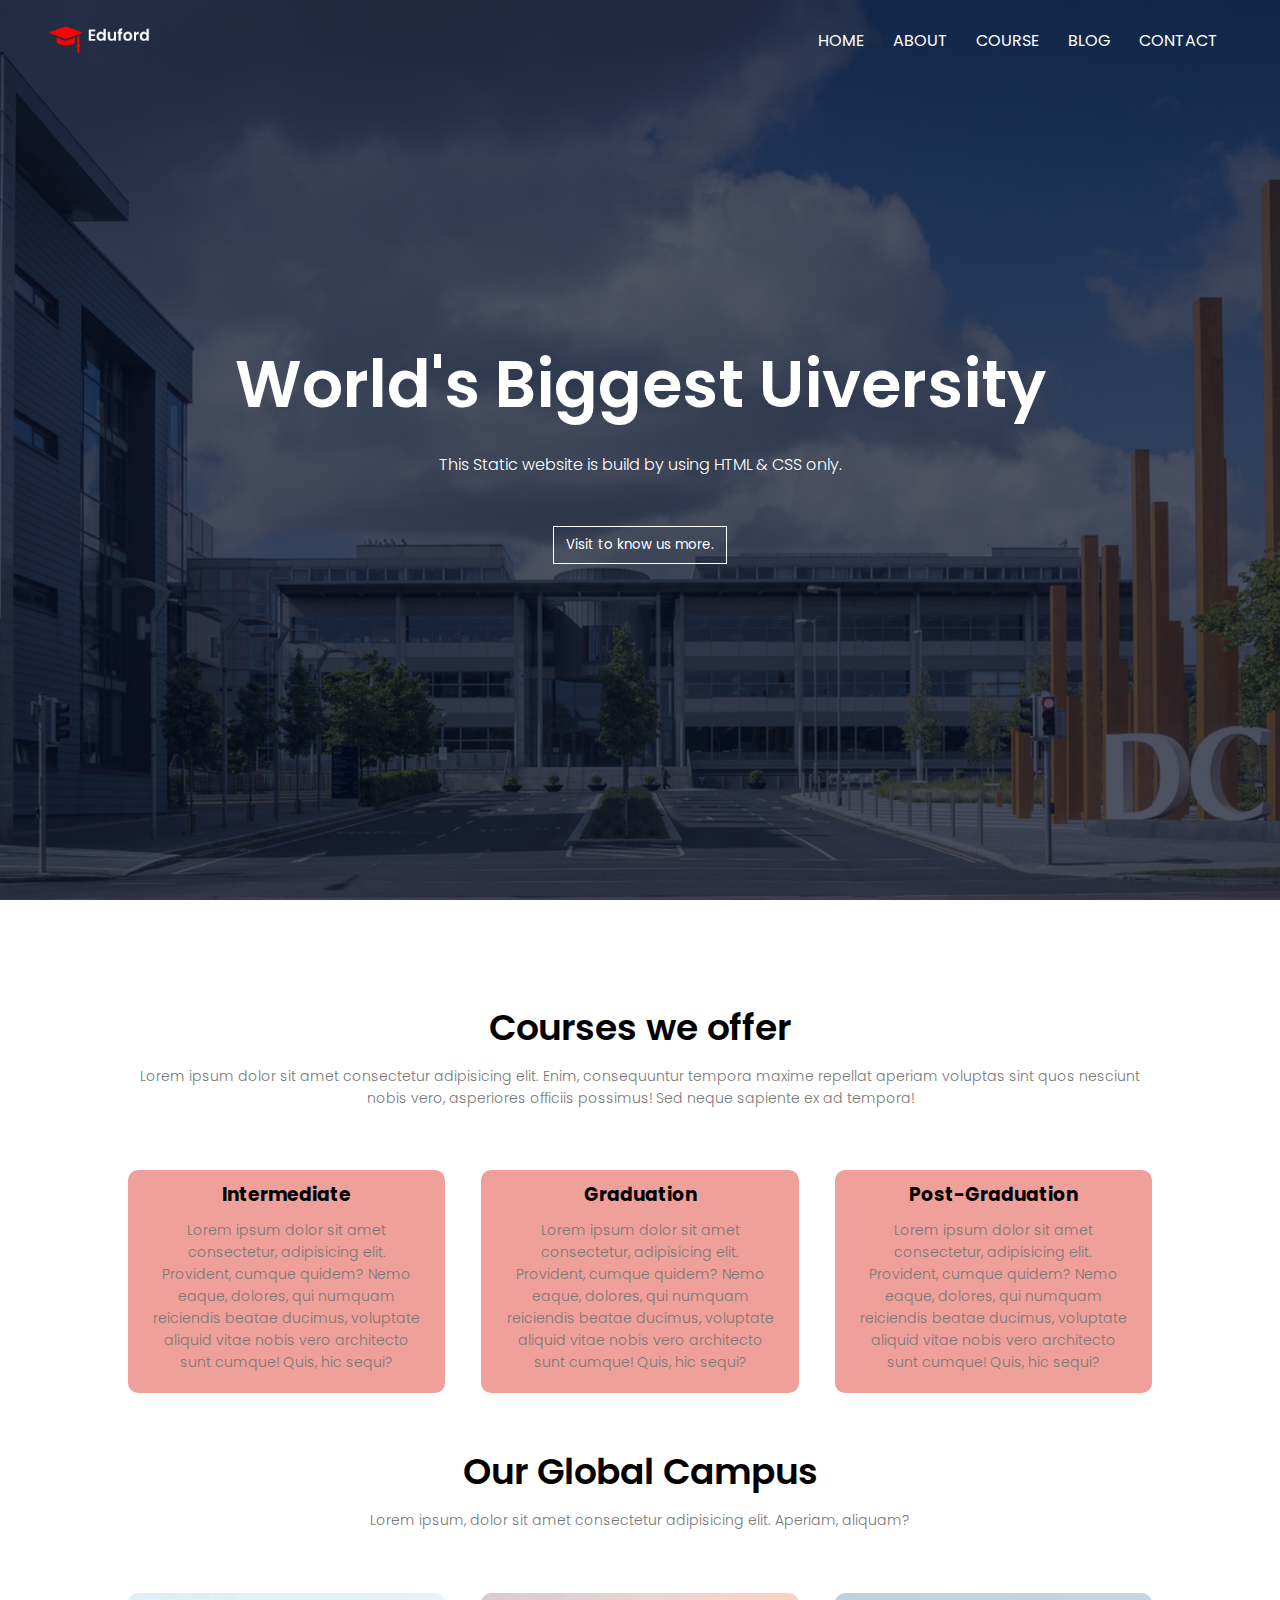
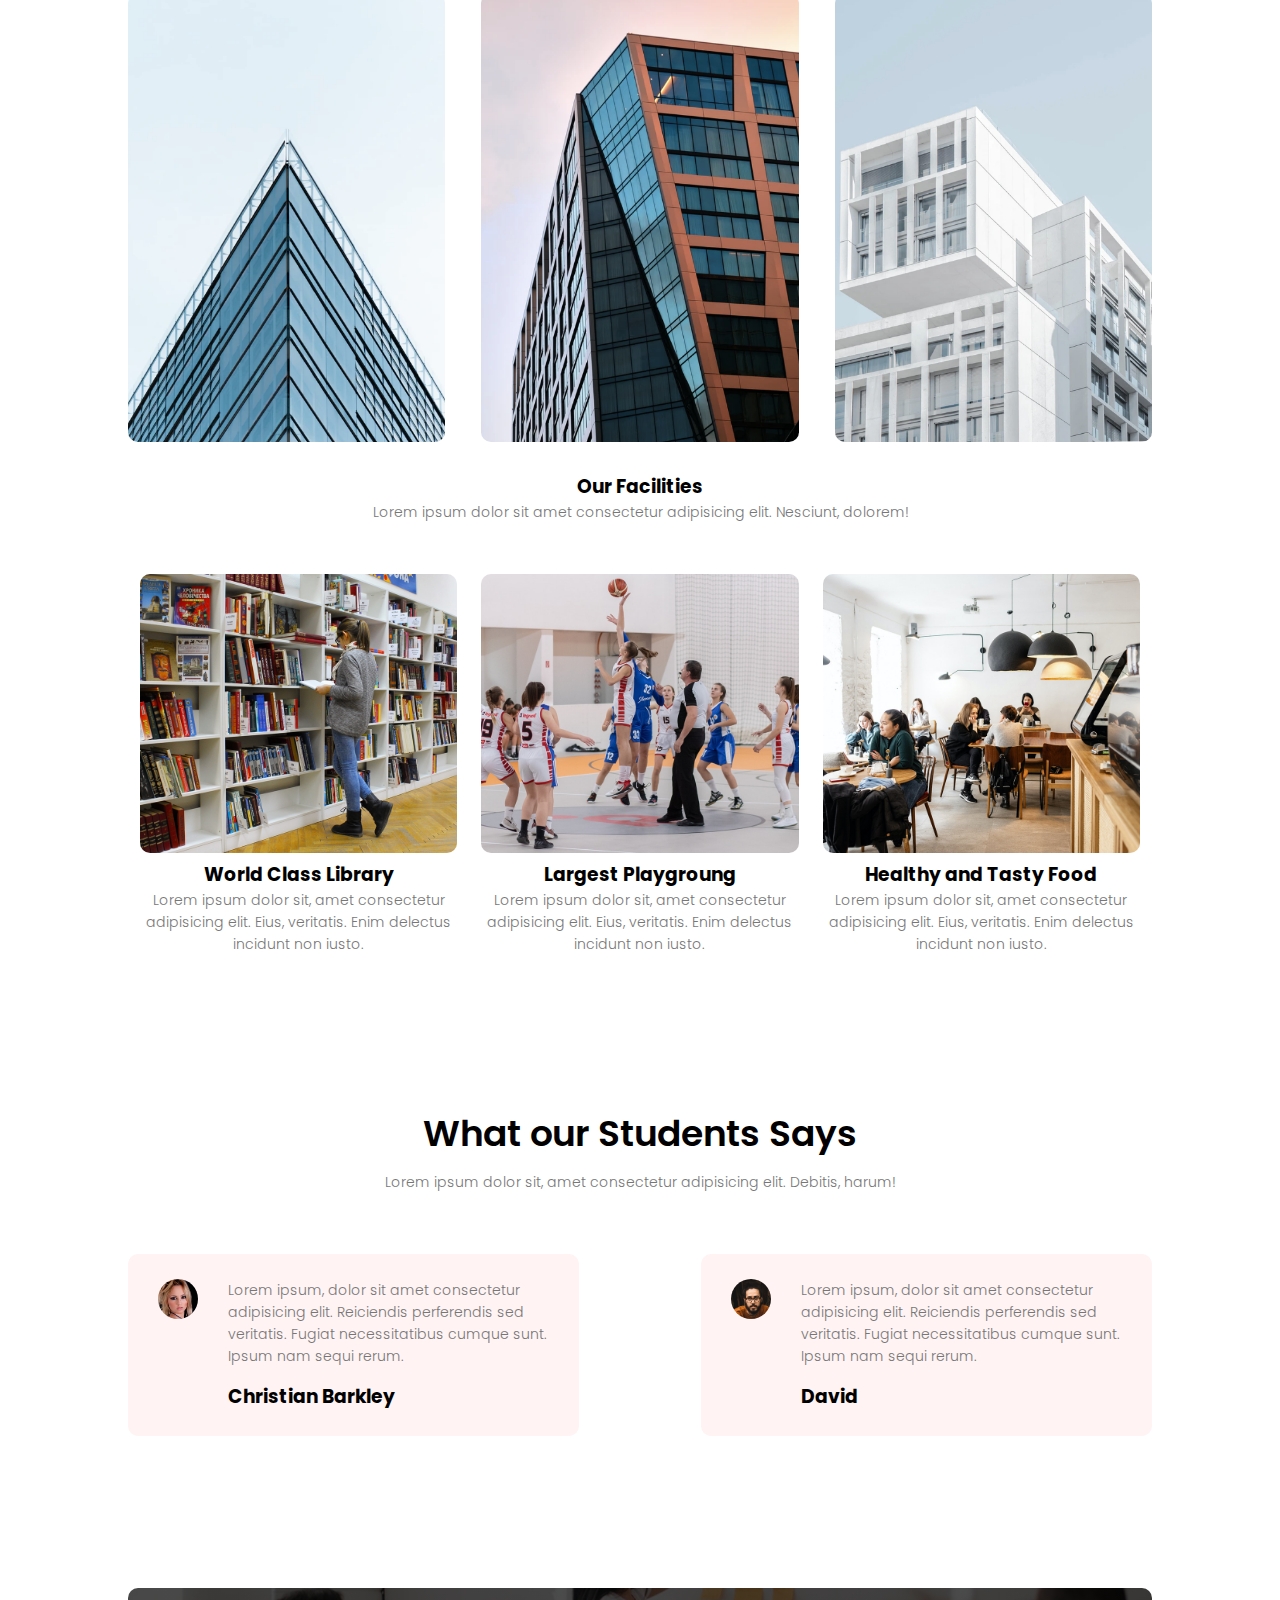
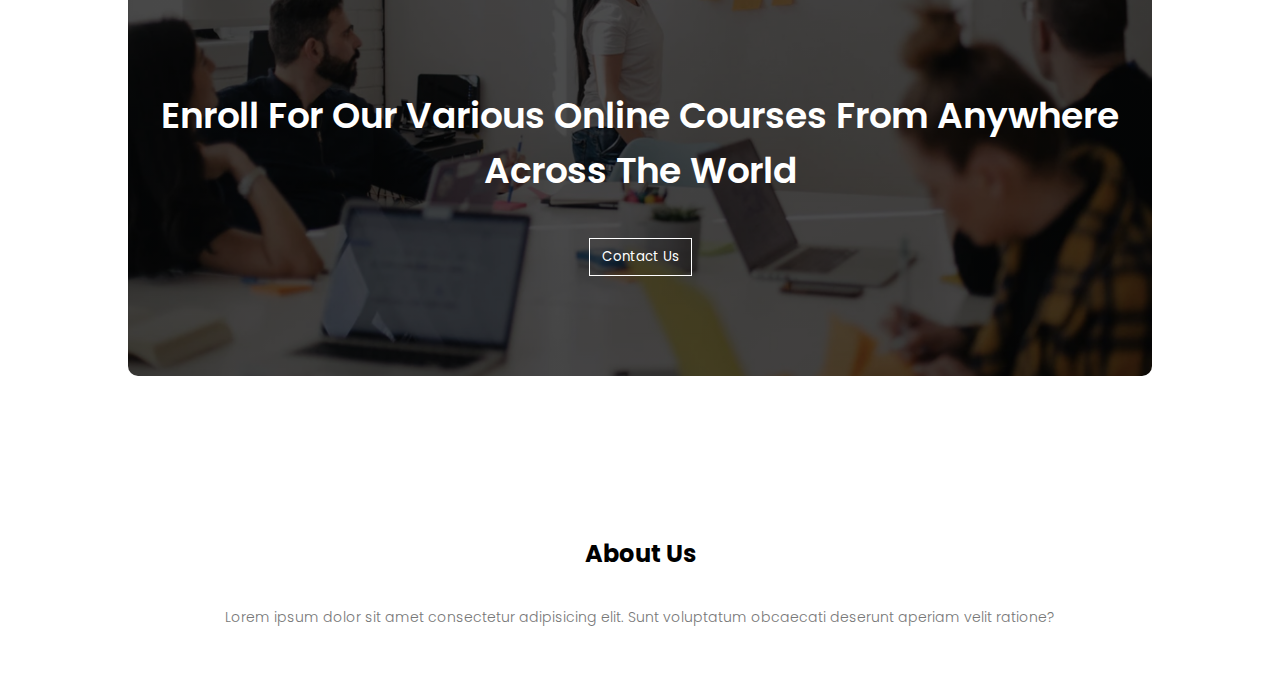
<file: index.html>
<!DOCTYPE html>
<html lang="en">
<head>
  <meta charset="UTF-8">
  <meta name="viewport" content="width=device-width, initial-scale=1.0">
  <link rel="stylesheet" href="./index.css">
  <link rel="stylesheet" href="https://cdnjs.cloudflare.com/ajax/libs/font-awesome/6.6.0/css/all.min.css" integrity="sha512-Kc323vGBEqzTmouAECnVceyQqyqdsSiqLQISBL29aUW4U/M7pSPA/gEUZQqv1cwx4OnYxTxve5UMg5GT6L4JJg==" crossorigin="anonymous" referrerpolicy="no-referrer" />
  <title>University</title>
</head>
<body>
  <section class="header">
<nav>
  <a href="./index.html"><img src="./eduford_img/logo.png" alt=""></a>

<div class="nav-link" id="navLinks">
  <ul>
    <i class="fa-regular fa-circle-xmark fa" onclick="hideMenu()"></i>
    <li><a href="index.html">HOME</a></li>
    <li><a href="About.html">ABOUT</a></li>
    <li><a href="Course.html">COURSE</a></li>
    <li><a href="Blog.html">BLOG</a></li>
    <li><a href="Contact.html">CONTACT</a></li>
  </ul>
</div>
<i class="fa-solid fa-bars fa" onclick="showMenu()"></i>
</nav>

<div class="text-box">
  <h1>World's Biggest Uiversity </h1>
  <p>This Static website is build by using HTML & CSS only.</p>
  <a href="">
    <button>Visit to know us more.</button>
  </a>
</div>
  </section>

  <section class="course">

    <h1>Courses we offer</h1>
    <p>Lorem ipsum dolor sit amet consectetur adipisicing elit. Enim, consequuntur tempora maxime repellat aperiam voluptas sint quos nesciunt nobis vero, asperiores officiis possimus! Sed neque sapiente ex ad tempora!</p>

    <div class="row">
      <div class="course-col">
        <h3>Intermediate</h3>
        <p>Lorem ipsum dolor sit amet consectetur, adipisicing elit. Provident, cumque quidem? Nemo eaque, dolores, qui numquam reiciendis beatae ducimus, voluptate aliquid vitae nobis vero architecto sunt cumque! Quis, hic sequi?</p>
      </div>

      <div class="course-col">
        <h3>Graduation</h3>
        <p>Lorem ipsum dolor sit amet consectetur, adipisicing elit. Provident, cumque quidem? Nemo eaque, dolores, qui numquam reiciendis beatae ducimus, voluptate aliquid vitae nobis vero architecto sunt cumque! Quis, hic sequi?</p>
      </div>

      <div class="course-col">
        <h3>Post-Graduation</h3>
        <p>Lorem ipsum dolor sit amet consectetur, adipisicing elit. Provident, cumque quidem? Nemo eaque, dolores, qui numquam reiciendis beatae ducimus, voluptate aliquid vitae nobis vero architecto sunt cumque! Quis, hic sequi?</p>
      </div>
    </div>
  </section>

  <section class="campus">
    <h1>Our Global Campus</h1>
    <p>Lorem ipsum, dolor sit amet consectetur adipisicing elit. Aperiam, aliquam?</p>

    <div class="row">
      <div class="campus-col">
        <img src="./eduford_img/london.png">
        <div class="layer">
          <h2>LONDON</h2>
        </div>
      </div>

      <div class="campus-col">
        <img src="./eduford_img/newyork.png">
        <div class="layer">
          <h2>NEW YORK</h2>
        </div>
      </div>

      <div class="campus-col">
        <img src="./eduford_img/washington.png">
        <div class="layer">
          <h2>WASHINGTON</h2>
        </div>
      </div>
    </div>

  </section>

  <section class="facilities">
    <h3>Our Facilities</h3>
    <p>Lorem ipsum dolor sit amet consectetur adipisicing elit. Nesciunt, dolorem!</p>

    <div class="row">
      <div class="facilities-col">
        <img src="./eduford_img/library.png">
        <h3>World Class Library</h3>
        <p>Lorem ipsum dolor sit, amet consectetur adipisicing elit. Eius, veritatis. Enim delectus incidunt non iusto.</p>
      </div>

      <div class="facilities-col">
        <img src="./eduford_img/basketball.png">
        <h3>Largest Playgroung</h3>
        <p>Lorem ipsum dolor sit, amet consectetur adipisicing elit. Eius, veritatis. Enim delectus incidunt non iusto.</p>
      </div>

      <div class="facilities-col">
        <img src="./eduford_img/cafeteria.png">
        <h3>Healthy and Tasty Food</h3>
        <p>Lorem ipsum dolor sit, amet consectetur adipisicing elit. Eius, veritatis. Enim delectus incidunt non iusto.</p>
      </div>
    </div>
  </section>

  <section class="testimonials">
    <h1>What our Students Says</h1>
    <p>Lorem ipsum dolor sit, amet consectetur adipisicing elit. Debitis, harum!</p>

    <div class="row">
    <div class="testimonial-col">
      <img src="./eduford_img/user1.jpg" alt="">
      <div>
        <p>Lorem ipsum, dolor sit amet consectetur adipisicing elit. Reiciendis perferendis sed veritatis. Fugiat necessitatibus cumque sunt. Ipsum nam sequi rerum.</p>
        <h3>Christian Barkley</h3>
        <i class="fa-solid fa-star fa"></i>
        <i class="fa-solid fa-star fa"></i>
        <i class="fa-solid fa-star fa"></i>
        <i class="fa-solid fa-star fa"></i>
        <i class="fa-solid fa-star-sharp-half-stroke fa"></i>
      </div>
    </div>

    <div class="testimonial-col">
      <img src="./eduford_img/user2.jpg" alt="">
      <div>
        <p>Lorem ipsum, dolor sit amet consectetur adipisicing elit. Reiciendis perferendis sed veritatis. Fugiat necessitatibus cumque sunt. Ipsum nam sequi rerum.</p>
        <h3>David</h3>
        <i class="fa-solid fa-star fa"></i>
        <i class="fa-solid fa-star fa"></i>
        <i class="fa-solid fa-star fa"></i>
        <i class="fa-solid fa-star-sharp-half-stroke fa"></i>
        <i class="fa-light fa-star-sharp fa"></i>
      </div>
    </div>
    </div>
  </section>

  <section class="cta">
    <h1>Enroll For Our Various Online Courses From Anywhere Across The World</h1>
    <a href=""><button>
      Contact Us
    </button></a>
  </section>

  <section class="footer">
    <h2>About Us</h2>
    <p>Lorem ipsum dolor sit amet consectetur adipisicing elit. Sunt voluptatum obcaecati deserunt aperiam velit ratione?</p>

    <div class="icons">
      <i class="fa-brands fa-facebook fa"></i>
      <i class="fa-brands fa-instagram fa"></i>
      <i class="fa-brands fa-twitter fa"></i>
      <i class="fa-brands fa-linkedin fa"></i>
    </div>
  </section>

  <script>
    let navLinks = document.getElementById("navLinks");

    function showMenu(){
      navLinks.style.right = "0"
    }

    function hideMenu(){
      navLinks.style.right = "-200px"
    }
  </script>
</body>
</html>
</file>
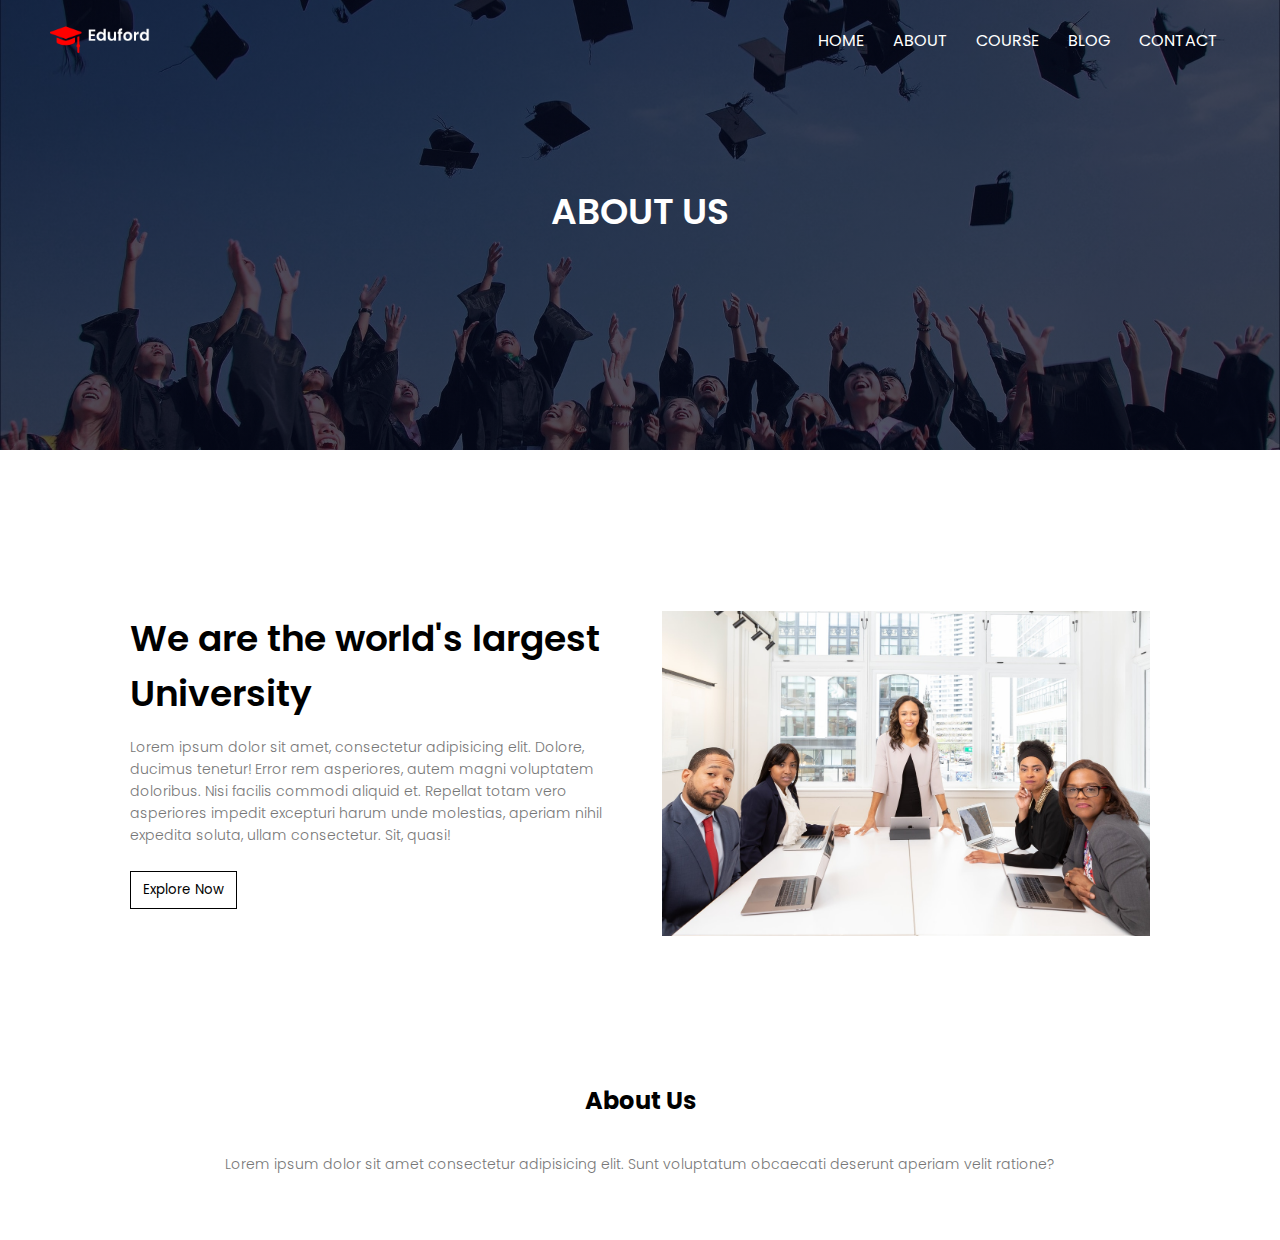
<file: About.html>
<!DOCTYPE html>
<html lang="en">
<head>
  <meta charset="UTF-8">
  <meta name="viewport" content="width=device-width, initial-scale=1.0">
  <link rel="stylesheet" href="./index.css">
  <link rel="stylesheet" href="https://cdnjs.cloudflare.com/ajax/libs/font-awesome/6.6.0/css/all.min.css" integrity="sha512-Kc323vGBEqzTmouAECnVceyQqyqdsSiqLQISBL29aUW4U/M7pSPA/gEUZQqv1cwx4OnYxTxve5UMg5GT6L4JJg==" crossorigin="anonymous" referrerpolicy="no-referrer" />
  <title>University</title>
</head>
<body>
  <section class="sub-header">
<nav>
  <a href="./index.html"><img src="./eduford_img/logo.png" alt=""></a>

<div class="nav-link" id="navLinks">
  <ul>
    <i class="fa-regular fa-circle-xmark fa" onclick="hideMenu()"></i>
    <li><a href="index.html">HOME</a></li>
    <li><a href="About.html">ABOUT</a></li>
    <li><a href="Course.html">COURSE</a></li>
    <li><a href="Blog.html">BLOG</a></li>
    <li><a href="Contact.html">CONTACT</a></li>
  </ul>
</div>
<i class="fa-solid fa-bars fa" onclick="showMenu()"></i>
</nav>

<h1>ABOUT US</h1>
  </section>

<section class="about-us">
  <div class="row">
    <div class="about-col">
      <h1>We are the world's largest University</h1>
      <p>Lorem ipsum dolor sit amet, consectetur adipisicing elit. Dolore, ducimus tenetur! Error rem asperiores, autem magni voluptatem doloribus. Nisi facilis commodi aliquid et. Repellat totam vero asperiores impedit excepturi harum unde molestias, aperiam nihil expedita soluta, ullam consectetur. Sit, quasi!</p>
      <a href=""><button>Explore Now</button></a>
    </div>

    <div class="about-col">
      <img src="./eduford_img/about.jpg" alt="">
    </div>
  </div>

</section>
 


  <section class="footer">
    <h2>About Us</h2>
    <p>Lorem ipsum dolor sit amet consectetur adipisicing elit. Sunt voluptatum obcaecati deserunt aperiam velit ratione?</p>

    <div class="icons">
      <i class="fa-brands fa-facebook fa"></i>
      <i class="fa-brands fa-instagram fa"></i>
      <i class="fa-brands fa-twitter fa"></i>
      <i class="fa-brands fa-linkedin fa"></i>
    </div>
  </section>

  <script>
    let navLinks = document.getElementById("navLinks");

    function showMenu(){
      navLinks.style.right = "0"
      navLinks.style.opacity = "1"
    }

    function hideMenu(){
      navLinks.style.right = "-200px"
      navLinks.style.opacity = "0"
    }
  </script>
</body>
</html>
</file>
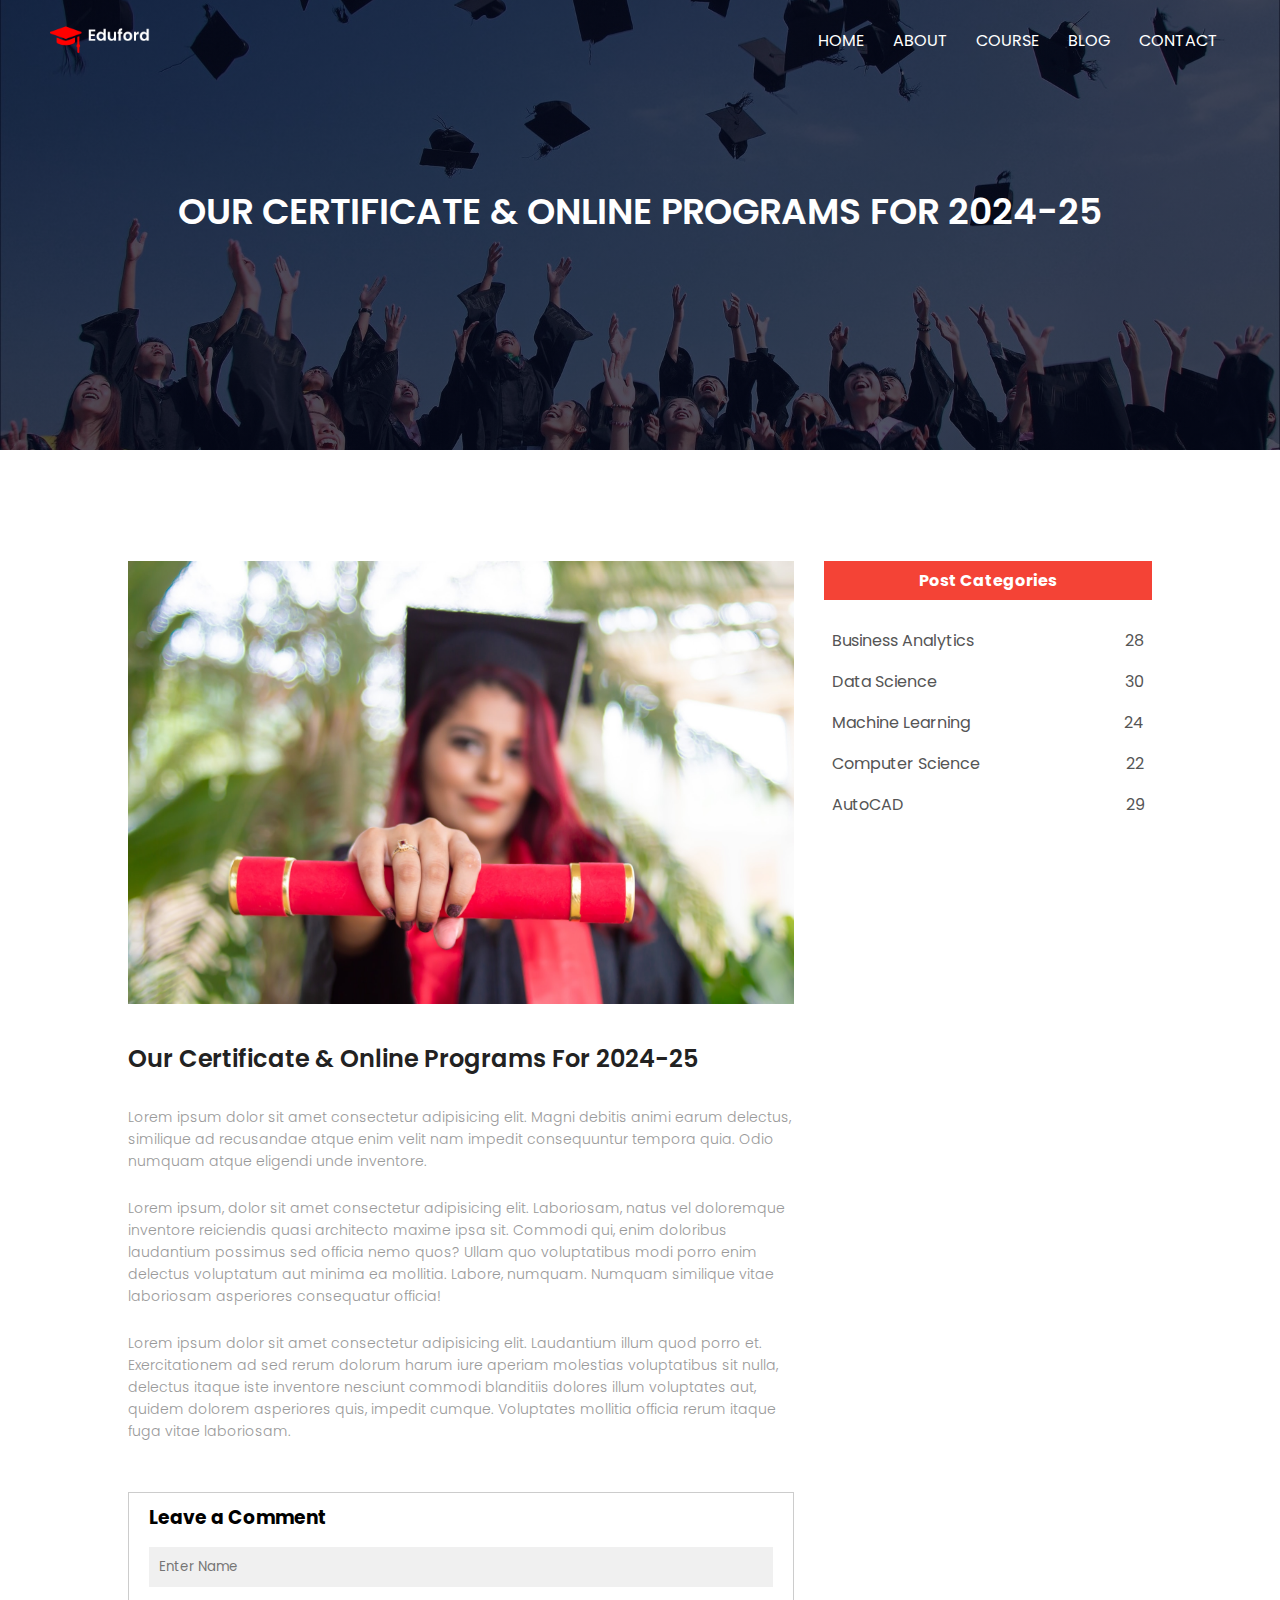
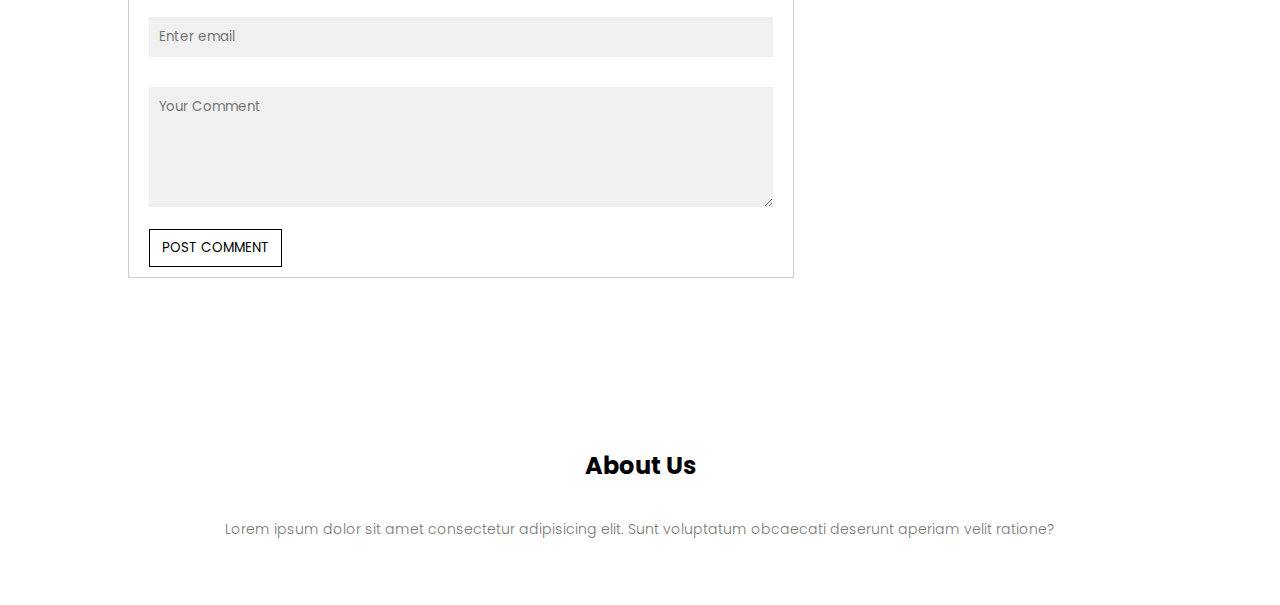
<file: Blog.html>
<!DOCTYPE html>
<html lang="en">
<head>
  <meta charset="UTF-8">
  <meta name="viewport" content="width=device-width, initial-scale=1.0">
  <link rel="stylesheet" href="./index.css">
  <link rel="stylesheet" href="https://cdnjs.cloudflare.com/ajax/libs/font-awesome/6.6.0/css/all.min.css" integrity="sha512-Kc323vGBEqzTmouAECnVceyQqyqdsSiqLQISBL29aUW4U/M7pSPA/gEUZQqv1cwx4OnYxTxve5UMg5GT6L4JJg==" crossorigin="anonymous" referrerpolicy="no-referrer" />
  <title>University</title>
</head>
<body>
  <section class="sub-header">
<nav>
  <a href="./index.html"><img src="./eduford_img/logo.png" alt=""></a>

<div class="nav-link" id="navLinks">
  <ul>
    <i class="fa-regular fa-circle-xmark fa" onclick="hideMenu()"></i>
    <li><a href="index.html">HOME</a></li>
    <li><a href="About.html">ABOUT</a></li>
    <li><a href="Course.html">COURSE</a></li>
    <li><a href="Blog.html">BLOG</a></li>
    <li><a href="Contact.html">CONTACT</a></li>
  </ul>
</div>
<i class="fa-solid fa-bars fa" onclick="showMenu()"></i>
</nav>

<h1>OUR CERTIFICATE & ONLINE PROGRAMS FOR 2024-25</h1>
  </section>

  <div class="blog-content">
    <div class="row">
      <div class="blog-left">
<img src="./eduford_img/certificate.jpg">
<h2>Our Certificate & Online Programs For 2024-25</h2>
<p>Lorem ipsum dolor sit amet consectetur adipisicing elit. Magni debitis animi earum delectus, similique ad recusandae atque enim velit nam impedit consequuntur tempora quia. Odio numquam atque eligendi unde inventore.</p>
<br>
<p>Lorem ipsum, dolor sit amet consectetur adipisicing elit. Laboriosam, natus vel doloremque inventore reiciendis quasi architecto maxime ipsa sit. Commodi qui, enim doloribus laudantium possimus sed officia nemo quos? Ullam quo voluptatibus modi porro enim delectus voluptatum aut minima ea mollitia. Labore, numquam. Numquam similique vitae laboriosam asperiores consequatur officia!</p>
<br>
<p>Lorem ipsum dolor sit amet consectetur adipisicing elit. Laudantium illum quod porro et. Exercitationem ad sed rerum dolorum harum iure aperiam molestias voluptatibus sit nulla, delectus itaque iste inventore nesciunt commodi blanditiis dolores illum voluptates aut, quidem dolorem asperiores quis, impedit cumque. Voluptates mollitia officia rerum itaque fuga vitae laboriosam.</p>


<div class="comment-box">
  <h3>Leave a Comment</h3>
  <form class="comment-form">
<input type="text" placeholder="Enter Name">
<input type="email" placeholder="Enter email">
<textarea rows="5" placeholder="Your Comment"></textarea>
<button type="submit">POST COMMENT </button>
  </form>
</div>
      </div>

      <div class="blog-right">
<h3>Post Categories</h3>
<div>
  <span>Business Analytics</span>
  <span>28</span>
</div>

<div>
  <span>Data Science</span>
  <span>30</span>
</div>

<div>
  <span>Machine Learning</span>
  <span>24</span>
</div>

<div>
  <span>Computer Science</span>
  <span>22</span>
</div>

<div>
  <span>AutoCAD</span>
  <span>29</span>
</div>
      </div>
    </div>
  </div>


  <section class="footer">
    <h2>About Us</h2>
    <p>Lorem ipsum dolor sit amet consectetur adipisicing elit. Sunt voluptatum obcaecati deserunt aperiam velit ratione?</p>

    <div class="icons">
      <i class="fa-brands fa-facebook fa"></i>
      <i class="fa-brands fa-instagram fa"></i>
      <i class="fa-brands fa-twitter fa"></i>
      <i class="fa-brands fa-linkedin fa"></i>
    </div>
  </section>

  <script>
    let navLinks = document.getElementById("navLinks");

    function showMenu(){
      navLinks.style.right = "0"
      navLinks.style.opacity = "1"
    }

    function hideMenu(){
      navLinks.style.right = "-200px"
      navLinks.style.opacity = "0"
    }
  </script>
</body>
</html>
</file>
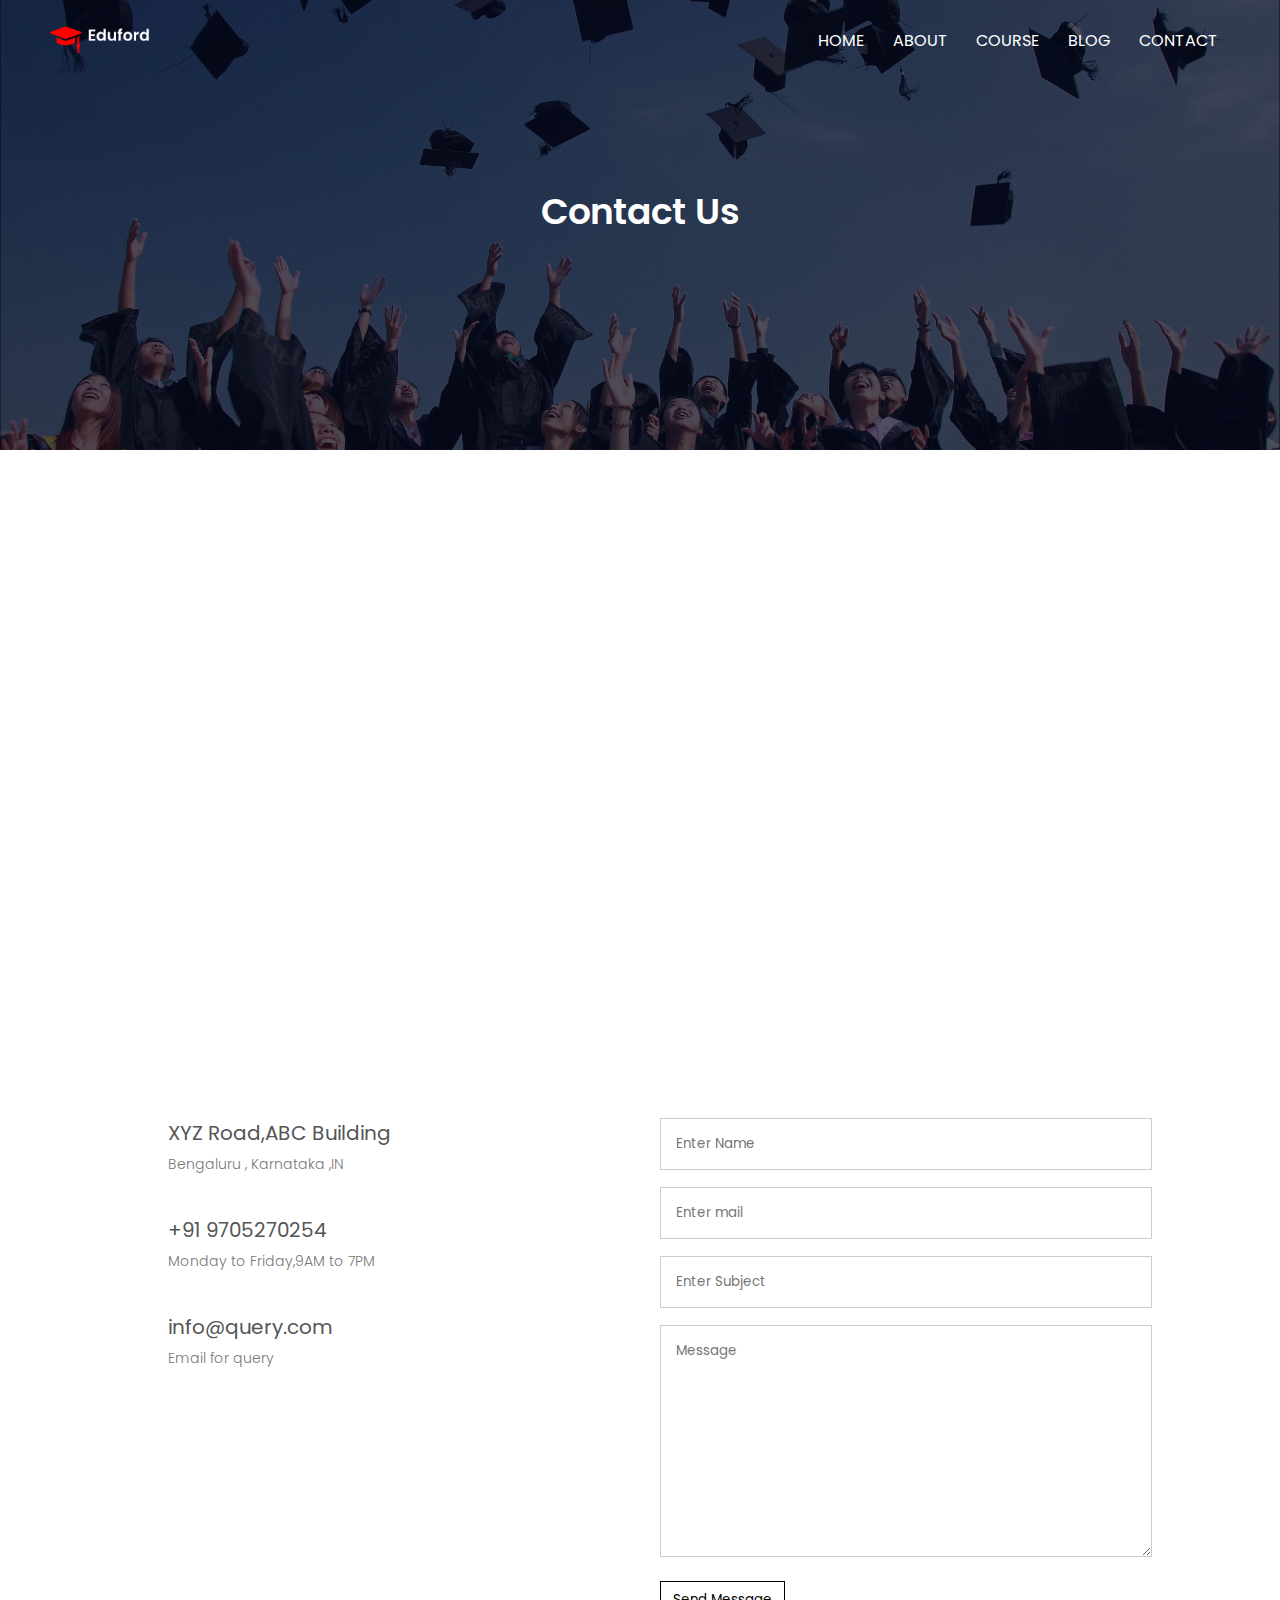
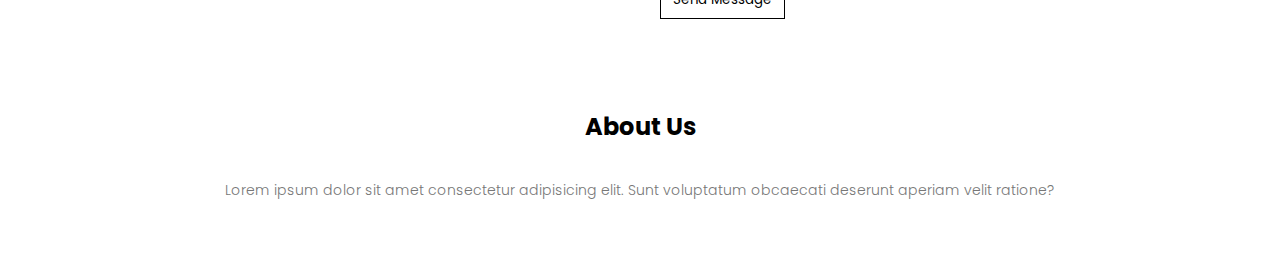
<file: Contact.html>
<!DOCTYPE html>
<html lang="en">
<head>
  <meta charset="UTF-8">
  <meta name="viewport" content="width=device-width, initial-scale=1.0">
  <link rel="stylesheet" href="./index.css">
  <link rel="stylesheet" href="https://cdnjs.cloudflare.com/ajax/libs/font-awesome/6.6.0/css/all.min.css" integrity="sha512-Kc323vGBEqzTmouAECnVceyQqyqdsSiqLQISBL29aUW4U/M7pSPA/gEUZQqv1cwx4OnYxTxve5UMg5GT6L4JJg==" crossorigin="anonymous" referrerpolicy="no-referrer" />
  <title>University</title>
</head>
<body>
  <section class="sub-header">
<nav>
  <a href="./index.html"><img src="./eduford_img/logo.png" alt=""></a>

<div class="nav-link" id="navLinks">
  <ul>
    <i class="fa-regular fa-circle-xmark fa" onclick="hideMenu()"></i>
    <li><a href="index.html">HOME</a></li>
    <li><a href="About.html">ABOUT</a></li>
    <li><a href="Course.html">COURSE</a></li>
    <li><a href="Blog.html">BLOG</a></li>
    <li><a href="Contact.html">CONTACT</a></li>
  </ul>
</div>
<i class="fa-solid fa-bars fa" onclick="showMenu()"></i>
</nav>

<h1>Contact Us</h1>
  </section>

  <section class="location">
    <iframe src="https://www.google.com/maps/embed?pb=!1m18!1m12!1m3!1d124416.12300352329!2d77.45037317276004!3d12.971605607868163!2m3!1f0!2f0!3f0!3m2!1i1024!2i768!4f13.1!3m3!1m2!1s0x3bae1670c9b44e6d%3A0xf8dfc3e8517e4fe0!2sBengaluru%2C%20Karnataka!5e0!3m2!1sen!2sin!4v1726252061724!5m2!1sen!2sin" width="600" height="450" style="border:0;" allowfullscreen="" loading="lazy" referrerpolicy="no-referrer-when-downgrade"></iframe>
  </section>

  <section class="contact-us">
    <div class="row">
      <div class="contact-col">
        <div>
          <i class="fa-solid fa-house fa"></i>
          <span>
            <h5>XYZ Road,ABC Building</h5>
            <p>Bengaluru , Karnataka ,IN</p>
          </span>
        </div>

        <div>
          <i class="fa-solid fa-phone fa"></i>
          <span>
            <h5>+91 9705270254</h5>
            <p>Monday to Friday,9AM to 7PM</p>
          </span>
        </div>

        <div>
          <i class="fa-solid fa-message fa"></i>
          <span>
            <h5>info@query.com</h5>
            <p>Email for query</p>
          </span>
        </div>
      </div>

      <div class="contact-col">
        <form action="">
          <input type="text" placeholder="Enter Name" required>
          <input type="email" placeholder="Enter mail" required>
          <input type="text" placeholder="Enter Subject" required>
          <textarea rows="10" placeholder="Message" required></textarea>
          <button type="submit">Send Message</button>
        </form>
      </div>
    </div>
  </section>



  <section class="footer">
    <h2>About Us</h2>
    <p>Lorem ipsum dolor sit amet consectetur adipisicing elit. Sunt voluptatum obcaecati deserunt aperiam velit ratione?</p>

    <div class="icons">
      <i class="fa-brands fa-facebook fa"></i>
      <i class="fa-brands fa-instagram fa"></i>
      <i class="fa-brands fa-twitter fa"></i>
      <i class="fa-brands fa-linkedin fa"></i>
    </div>
  </section>

  <script>
    let navLinks = document.getElementById("navLinks");

    function showMenu(){
      navLinks.style.right = "0"
      navLinks.style.opacity = "1"
    }

    function hideMenu(){
      navLinks.style.right = "-200px"
      navLinks.style.opacity = "0"
    }
  </script>
</body>
</html>
</file>
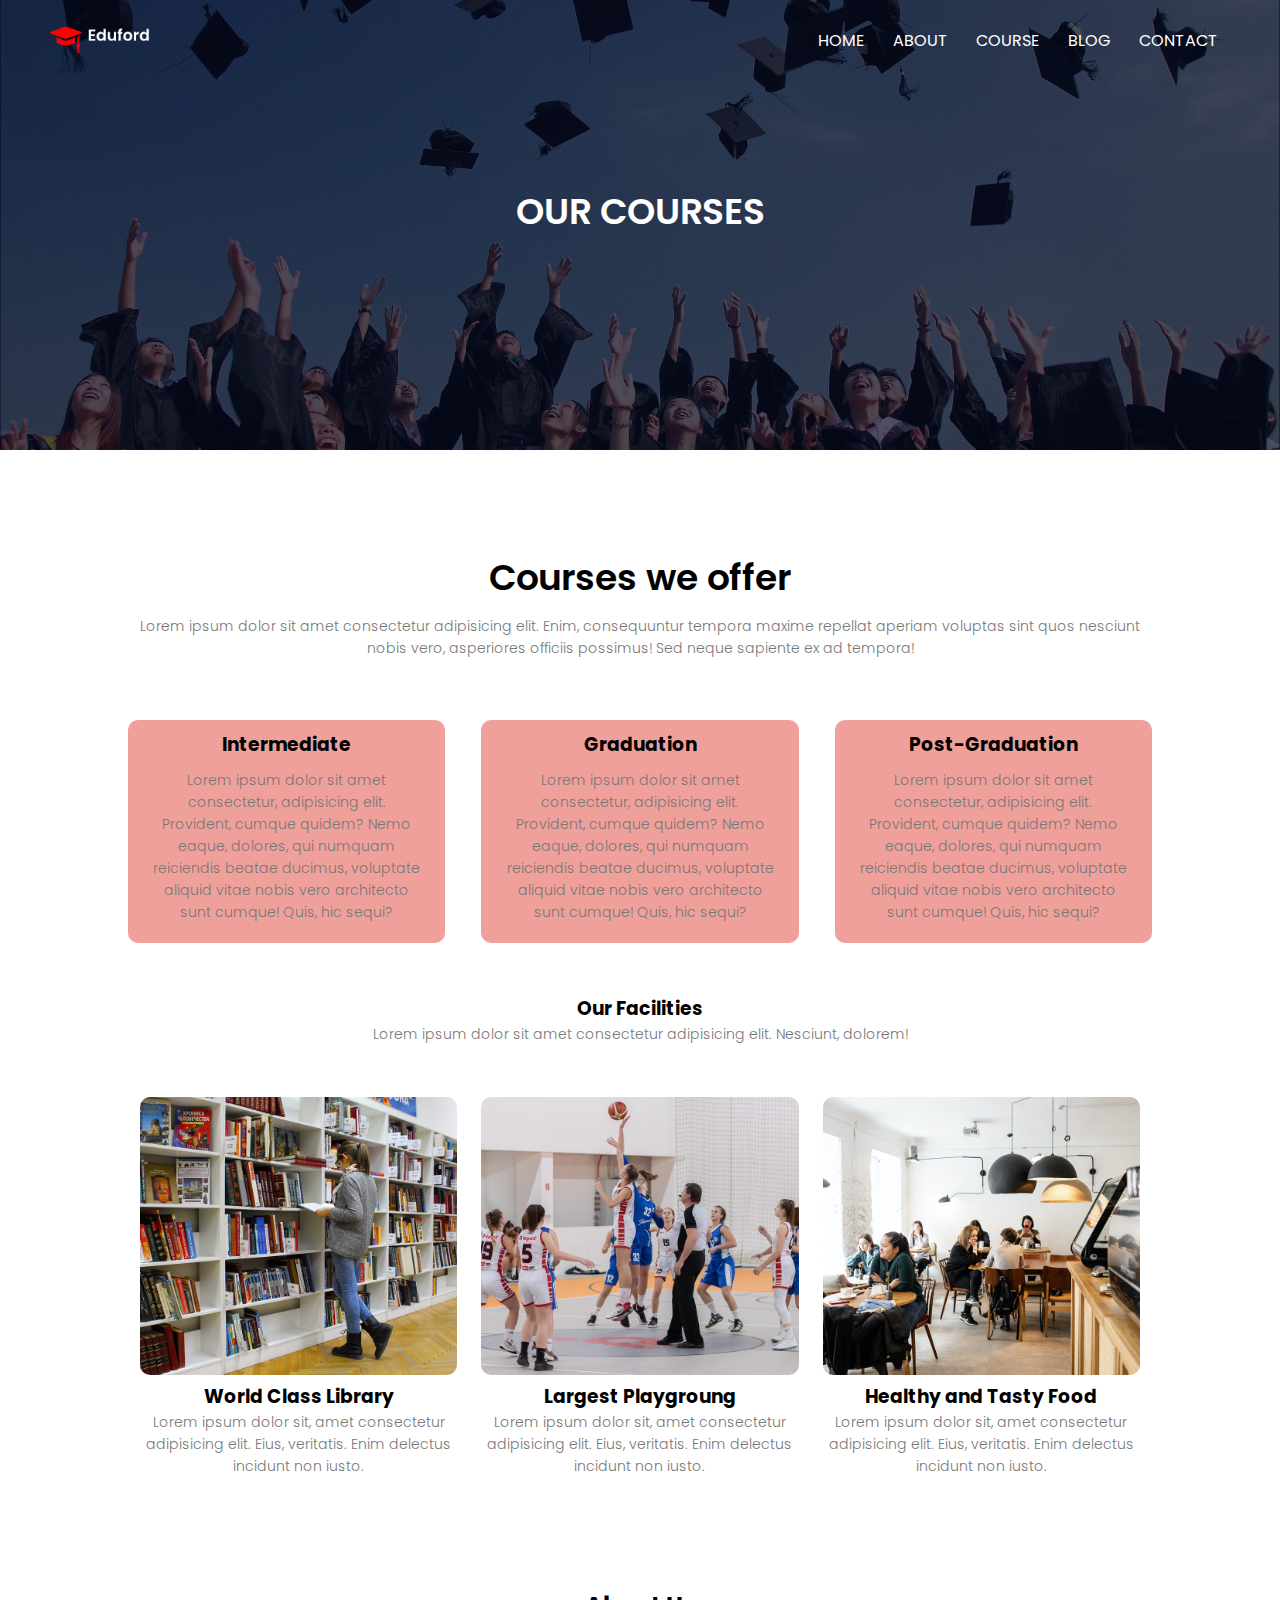
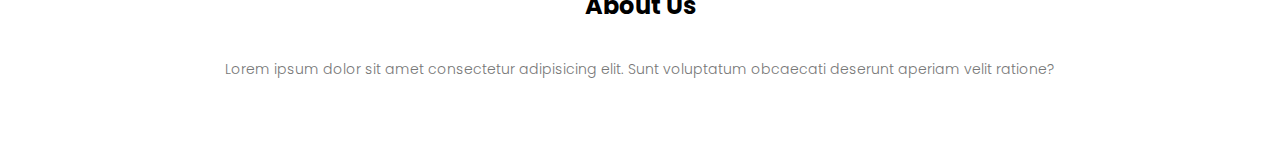
<file: Course.html>
<!DOCTYPE html>
<html lang="en">
<head>
  <meta charset="UTF-8">
  <meta name="viewport" content="width=device-width, initial-scale=1.0">
  <link rel="stylesheet" href="./index.css">
  <link rel="stylesheet" href="https://cdnjs.cloudflare.com/ajax/libs/font-awesome/6.6.0/css/all.min.css" integrity="sha512-Kc323vGBEqzTmouAECnVceyQqyqdsSiqLQISBL29aUW4U/M7pSPA/gEUZQqv1cwx4OnYxTxve5UMg5GT6L4JJg==" crossorigin="anonymous" referrerpolicy="no-referrer" />
  <title>University</title>
</head>
<body>
  <section class="sub-header">
<nav>
  <a href="./index.html"><img src="./eduford_img/logo.png" alt=""></a>

<div class="nav-link" id="navLinks">
  <ul>
    <i class="fa-regular fa-circle-xmark fa" onclick="hideMenu()"></i>
    <li><a href="index.html">HOME</a></li>
    <li><a href="About.html">ABOUT</a></li>
    <li><a href="Course.html">COURSE</a></li>
    <li><a href="Blog.html">BLOG</a></li>
    <li><a href="Contact.html">CONTACT</a></li>
  </ul>
</div>
<i class="fa-solid fa-bars fa" onclick="showMenu()"></i>
</nav>

<h1>OUR COURSES</h1>
  </section>

  <section class="course">

    <h1>Courses we offer</h1>
    <p>Lorem ipsum dolor sit amet consectetur adipisicing elit. Enim, consequuntur tempora maxime repellat aperiam voluptas sint quos nesciunt nobis vero, asperiores officiis possimus! Sed neque sapiente ex ad tempora!</p>

    <div class="row">
      <div class="course-col">
        <h3>Intermediate</h3>
        <p>Lorem ipsum dolor sit amet consectetur, adipisicing elit. Provident, cumque quidem? Nemo eaque, dolores, qui numquam reiciendis beatae ducimus, voluptate aliquid vitae nobis vero architecto sunt cumque! Quis, hic sequi?</p>
      </div>

      <div class="course-col">
        <h3>Graduation</h3>
        <p>Lorem ipsum dolor sit amet consectetur, adipisicing elit. Provident, cumque quidem? Nemo eaque, dolores, qui numquam reiciendis beatae ducimus, voluptate aliquid vitae nobis vero architecto sunt cumque! Quis, hic sequi?</p>
      </div>

      <div class="course-col">
        <h3>Post-Graduation</h3>
        <p>Lorem ipsum dolor sit amet consectetur, adipisicing elit. Provident, cumque quidem? Nemo eaque, dolores, qui numquam reiciendis beatae ducimus, voluptate aliquid vitae nobis vero architecto sunt cumque! Quis, hic sequi?</p>
      </div>
    </div>
  </section>
 

  <section class="facilities">
    <h3>Our Facilities</h3>
    <p>Lorem ipsum dolor sit amet consectetur adipisicing elit. Nesciunt, dolorem!</p>

    <div class="row">
      <div class="facilities-col">
        <img src="./eduford_img/library.png">
        <h3>World Class Library</h3>
        <p>Lorem ipsum dolor sit, amet consectetur adipisicing elit. Eius, veritatis. Enim delectus incidunt non iusto.</p>
      </div>

      <div class="facilities-col">
        <img src="./eduford_img/basketball.png">
        <h3>Largest Playgroung</h3>
        <p>Lorem ipsum dolor sit, amet consectetur adipisicing elit. Eius, veritatis. Enim delectus incidunt non iusto.</p>
      </div>

      <div class="facilities-col">
        <img src="./eduford_img/cafeteria.png">
        <h3>Healthy and Tasty Food</h3>
        <p>Lorem ipsum dolor sit, amet consectetur adipisicing elit. Eius, veritatis. Enim delectus incidunt non iusto.</p>
      </div>
    </div>
  </section>


  <section class="footer">
    <h2>About Us</h2>
    <p>Lorem ipsum dolor sit amet consectetur adipisicing elit. Sunt voluptatum obcaecati deserunt aperiam velit ratione?</p>

    <div class="icons">
      <i class="fa-brands fa-facebook fa"></i>
      <i class="fa-brands fa-instagram fa"></i>
      <i class="fa-brands fa-twitter fa"></i>
      <i class="fa-brands fa-linkedin fa"></i>
    </div>
  </section>

  <script>
    let navLinks = document.getElementById("navLinks");

    function showMenu(){
      navLinks.style.right = "0"
      navLinks.style.opacity = "1"
    }

    function hideMenu(){
      navLinks.style.right = "-200px"
      navLinks.style.opacity = "0"
    }
  </script>
</body>
</html>
</file>
<file: index.css>
@import url('https://fonts.googleapis.com/css2?family=Poppins:ital,wght@0,100;0,200;0,300;0,400;0,500;0,600;0,700;0,800;0,900;1,100;1,200;1,300;1,400;1,500;1,600;1,700;1,800;1,900&display=swap');

*{
  margin: 0;
  padding: 0;
  box-sizing: border-box;
  font-family: "Poppins", sans-serif;
}

.header{
  min-height: 100vh;
  width: 100%;
  position: relative;
  background-image: linear-gradient(rgba(4,9,30,0.7),rgba(4,9,30,0.7)),url("./eduford_img/banner.png");
  background-position: center;
  background-size: cover;
}

nav{
  display: flex;
  justify-content: space-between;
 padding: 20px 50px;
 align-items: center;
}

nav img{
  max-width: 100px;
}

.nav-link{
flex: 1;
text-align: right;
}

.nav-link ul li{
  list-style: none;
  display: inline-block;
  padding: 8px 12px;
  position: relative;
}

.nav-link ul li a{
  text-decoration: none;
  color: white;
}

.nav-link ul li::after{
  content: "";
  width: 0%;
  height: 3px;
  background: #fff;
  display: block;
  margin: auto;
  transition: 0.5s;
}

.nav-link ul li:hover::after{
  width: 100%;
}

.text-box{
  position: absolute;
  width: 90%;
  color: #fff;
  top: 50%;
  left: 50%;
  transform: translate(-50%,-50%);
  text-align: center;
}

.text-box h1{
  font-size: 65px;
}

.text-box p{
  margin: 10px 0 40px;
  font-size: 16px;
  color: #fff;
}

.text-box a{
  text-decoration: none;
  color: #fff;
}

.text-box button{
  cursor: pointer;
  padding: 8px 12px;
  color: #fff;
border: 1px solid #fff;
background: transparent;
transition: 0.8s;
}

.text-box button:hover{
  background-color: rgb(230, 119, 40);
}

nav .fa{
  display: none;
}

@media (max-width:700px) {
  .text-box h1{
    font-size: 25px;
  }

  .nav-link ul li{
    display: block;
    text-align: center;
  }

  .nav-link ul{
    padding: 30px;
  }

  .nav-link{
    position: fixed;
    background: #f44336;
    height: 100vh;
    width: 200px;
    top: 0;
    right: -210px;
    text-align: left;
    z-index: 2;
    transition: 1s;
  }


  nav .fa{
    display: block;
    color: #fff;
    margin: 10px;
    font-size: 16px;
    cursor: pointer;
  }
}

/* ----course----- */

.course{
  width: 80%;
  margin: auto;
  text-align: center;
  padding-top: 100px;
}

h1{
  font-size: 36px;
  font-weight: 600;
}

p{
  color: #777;
  font-size: 14px;
  font-weight: 300;
  line-height: 22px;
  padding: 10px;
}

.row{
  display: flex;
  justify-content: space-between;
  margin-top: 5%;
}

.course-col{
  flex-basis: 31%;
  background: #f0a09a;
  padding: 10px 15px;
  border-radius: 10px;
  margin-bottom: 5%;
  transition: 0.5s;
}

.course-col:hover{
  box-shadow: 0 0 10px 0;
}

@media (max-width:700px) {
.row{
  flex-direction: column;
}
}


.campus{
  width: 80%;
  margin: auto;
  text-align: center;
}

.campus-col{
  flex-basis: 31%;
  border-radius: 10px;
  margin-bottom: 30px;
  position: relative;
  overflow: hidden;
}

.campus-col img{
  width: 100%;
  object-fit: cover;
  display: block;
}

.layer{
  position: absolute;
  top: 0;
  left: 0;
  background: transparent;
  height: 100%;
  width: 100%;
  overflow: hidden;
  transition: 1s;
}

.layer:hover{
  background: rgba(241, 149, 149, 0.7);
}

.layer h2{
  position: absolute;
  width: 100%;
  bottom: 0;
  color: #fff;
  left: 50%;
  transform: translateX(-50%);
  opacity: 0;
  transition: 0.5s;
}

.layer:hover h2{
  opacity: 1;
  bottom: 49%;
}

.facilities{
  width: 80%;
  margin: auto;
  text-align: center;
}

.facilities-col{
  flex-basis: 31%;
  margin: auto;
  border-radius: 10px;
  margin-bottom: 5%;
}

.facilities-col img{
  width: 100%;
  object-fit: cover;
  border-radius: 10px;
}

.facilities p{
  margin: 0;
  padding: 0;
}

.testimonials{
  width: 80%;
  margin: auto;
  padding-top: 100px;
  text-align: center;
}

.testimonial-col{
  flex-basis: 44%;
  border-radius: 10px;
  margin-bottom: 5%;
  text-align: left;
  background: #fff3f3;
  padding: 25px;
  cursor: pointer;
  display: flex;
}

.testimonial-col img{
  height: 40px;
  margin-right: 30px;
  margin-left: 5px;
  border-radius: 50%;
}

.testimonial-col p{
  padding: 0;
}

.testimonial-col h3{
  margin-top: 15px;
  text-align: left;
}

.testimonial-col .fa{
  color: #f44336;
}

.cta{
  margin: 100px auto;
  width: 80%;
  background-image: linear-gradient(rgba(0,0,0,0.7),rgba(0,0,0,0.7)),url("./eduford_img/banner2.jpg");
  background-position: center;
  background-size: cover;
  border-radius: 10px;
  text-align: center;
  padding: 100px 0;
}

.cta h1{
  color: #fff;
  margin-bottom: 40px;
  padding: 0;
}

.cta button{
  cursor: pointer;
  padding: 8px 12px;
  color: #fff;
border: 1px solid #fff;
background: transparent;
transition: 0.8s;
}

.cta button:hover{
  background-color: rgb(230, 119, 40);
}

@media (max-width:700px) {
  .cta h1{
    font-size: 25px;
  }
}


.footer{
  width: 100%;
  text-align: center;
  padding: 30px 0;
}

.footer h2{
  margin-top: 30px;
  margin-bottom: 25px;
}

.icons .fa{
  color: #f44336;
  margin: 0 13px;
  cursor: pointer;
  padding: 18px 0;
}

.sub-header{
  height: 50vh;
  width: 100%;
  background-image: linear-gradient(rgba(4,9,30,0.7),rgba(4,9,30,0.7)),url("./eduford_img/background.jpg");
  background-position: center;
  background-size: cover;
  text-align: center;
  color: #fff;
}

.sub-header h1{
  margin-top: 100px;
}

.about-us{
  width: 80%;
  margin: auto;
  padding-top: 80px;
  padding-bottom: 50px;
}

.about-col{
  flex-basis: 48%;
  padding: 30px 2px;
}

.about-col img{
  width: 100%;
}

.about-col h1{
  padding-top: 0;
}

.about-col p{
  padding: 15px 0 25px;
}

.about-col button{
  cursor: pointer;
  padding: 8px 12px;
  color: black;
border: 1px solid black;
background: transparent;
transition: 0.8s;
}

.about-col button:hover{
  background-color: rgb(230, 119, 40);
  color: #fff;
}

.blog-content{
  width: 80%;
  margin: auto;
  padding: 60px 0;
}

.blog-left{
  flex-basis: 65%;
}

.blog-left img{
width: 100%;
}

.blog-left h2{
  color: #222;
  font-weight: 600;
  margin: 30px 0;
}

.blog-left p{
  color: #999;
  padding: 0;
}

.blog-right{
  flex-basis: 32%;
}

.blog-right h3{
  background: #f44336;
  color: #fff;
  padding: 7px 0;
  font-size: 16px;
  margin-bottom: 20px;
  text-align: center;
}

.blog-right div{
  display: flex;
  align-items: center;
  justify-content: space-between;
  color: #555;
  padding: 8px;
}

.comment-box{
  border: 1px solid #ccc;
  margin: 50px 0;
  padding: 10px 20px;
}

.comment-box h3{
  text-align: left;
}

.comment-box input, .comment-box textarea{
  width: 100%;
  padding: 10px;
  margin: 15px 0;
  border: none;
  outline: none;
  background: #f0f0f0;
}

.comment-box button{
  cursor: pointer;
  padding: 8px 12px;
  color: black;
border: 1px solid black;
background: transparent;
transition: 0.8s;
}

.comment-box button:hover{
  background-color: rgb(230, 119, 40);
  color: #fff;
}

@media (max-width:700px) {
  .sub-header h1{
font-size: 25px;
  }
}

.location{
  width: 80%;
  margin: auto;
  padding: 80px 0;
}

.location iframe{
  width: 100%;
}

.contact-us{
  width: 80%;
  margin: auto;
}

.contact-col{
  flex-basis: 48%;
  margin-bottom: 30px;

}

.contact-col div{
  display: flex;
  align-items: center;
  margin-bottom: 40px;
}

.contact-col p{
  padding: 0;
}

.contact-col h5{
  font-size: 20px;
  margin-bottom: 5px;
  color: #555;
  font-weight: 400;
}

.contact-col .fa{
  font-size: 28px;
  color: #f44336;
  margin: 10px;
  margin-right: 30px;
}

.contact-col input , .contact-col textarea{
  width: 100%;
  padding: 15px;
  margin-bottom: 17px;
  outline: none;
  border: 1px solid #ccc;
}

.contact-col button{
  cursor: pointer;
  padding: 8px 12px;
  color: black;
border: 1px solid black;
background: transparent;
transition: 0.8s;
}

.contact-col button:hover{
  background-color: rgb(230, 119, 40);
  color: #fff;
}
</file>
